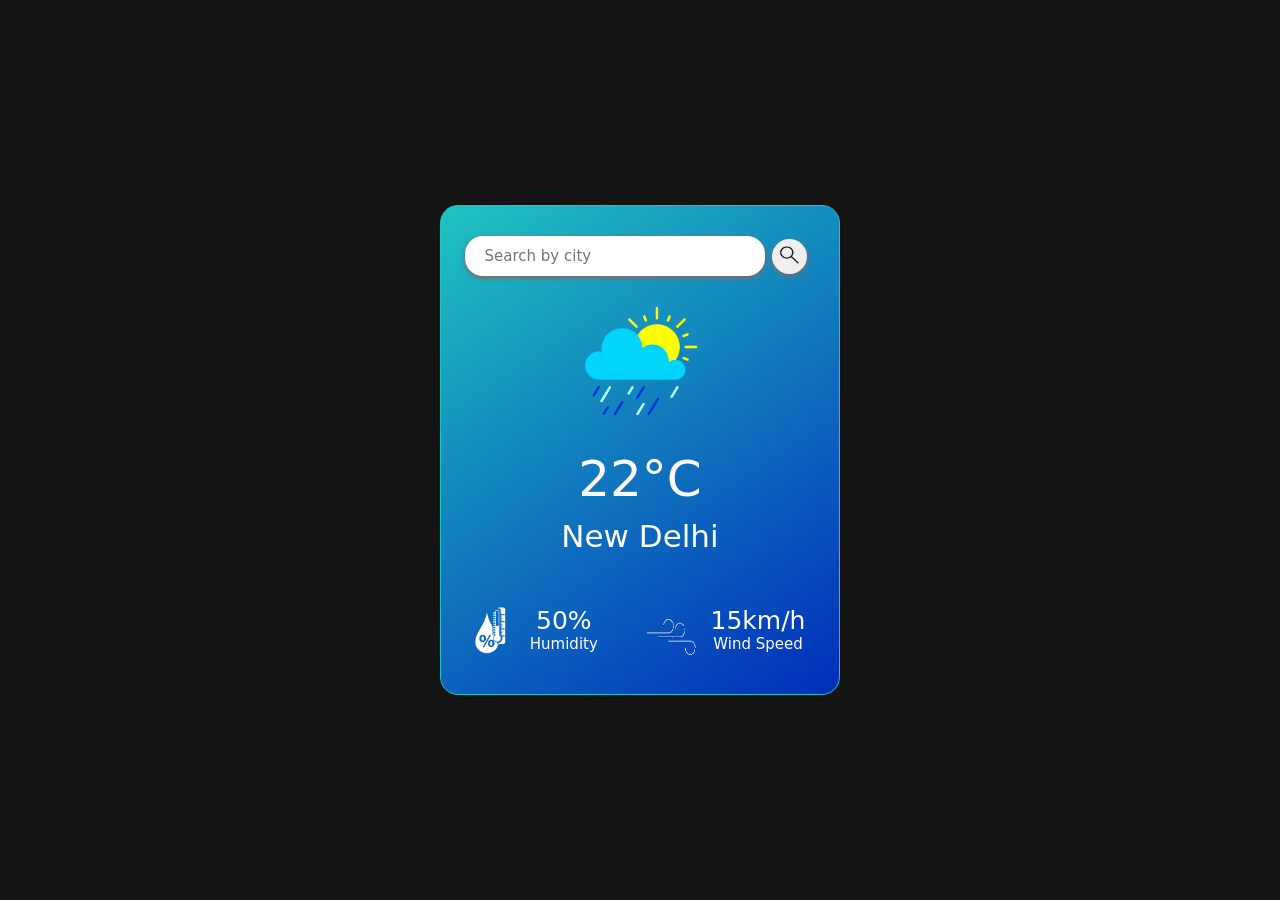
<file: index.html>
<!DOCTYPE html>
<html lang="en">
<head>
    <meta charset="UTF-8">
    <meta name="viewport" content="width=device-width, initial-scale=1.0">
    <title>Weather App</title>
    <link rel="stylesheet" href="style.css">
     <link rel="shortcut icon" href="drizzle.png" type="image/x-icon">
</head>
<body>
    <script src="script.js"></script>
    <main>
        <div id="card">
            <div id="search">
                <input type="text" name="city" id="search-city"  placeholder="Search by city">
                <button type="button" id="srcbtn"><img src="search-logo.png" alt="search-logo"></button>
            </div>
            <div id="weather">
                <img src="drizzle.png" alt="weather-icon" id="weather-icon">
                <h1 id="temp">22&deg;C</h1>
                <h2 id="city">New Delhi</h2>
                <h5 id="type"></h5>
                <div id="details">
                    <div id="col">
                        <img src="humid.png" alt="humidity">
                        <div id="humid-data">
                            <p id="humi">50%</p>
                            <p>Humidity</p>
                        </div>
                    </div>
                        <div id="col">
                            <img src="wind.png" alt="">
                            <div id="wind-data">
                                <p id="Speed">15km/h</p>
                                <p>Wind Speed</p>
                            </div>
                        </div>
                    </div>
                </div>
        </div>
    </main>
</body>

</html>
</file>
<file: style.css>
* {
    padding: 0;
    margin: 0;
    box-sizing: border-box;
    font-family: system-ui, -apple-system, BlinkMacSystemFont, 'Segoe UI', Roboto, Oxygen, Ubuntu, Cantarell, 'Open Sans', 'Helvetica Neue', sans-serif;
}
body, html {
    background-color: rgb(20, 20, 20);
    width: 100%;
    height: 100%;
}
main {
    width: inherit;
    height: inherit;
    display: flex;
    justify-content: center;
    align-items: center;
}
#card {
    background: linear-gradient(146deg, rgba(31,195,193,34) 0%, rgba(1,45,187,253) 100%);
    width: 400px;
    border: rgb(34,193,195) solid 0.3px;
    border-radius: 18px;
    padding: 5px;
}
#search {
    margin-top: 15px;
    margin-left: 15px;
    height: 60px;
    width: 90%;
    display: flex;
    justify-content: space-around;
    align-items: center;
}
input {
    height: 35px;
    width: 300px;
    border-radius: 18px;
    border: none;
    padding: 20px;
    font-size: 15px;
    box-shadow: 0px 2px 4px 0.6898px rgb(116, 111, 111);
}
#search img {
    width: 35px;
    height: 32px;
}
#search button {
    border: none;
    border-radius: 999px;
    box-shadow: 0px 2px 4px 0.6898px rgb(116, 111, 111);
    cursor: pointer;
}
#weather {
    width: 95%;
    margin-left: 2.5%;
    padding-left: 2%;
    padding-right: 2%;
    text-align: center;
}
#weather img {
    width: 150px;
    height: 150px;
    filter: contrast(200%);
    border-radius: 50%;
}
#temp {
    margin: 10px;
    color: white;
    font-size: 50px;
    font-weight: 500;
}
#city {
    margin: 10px;
    color: white;
    font-size: 31px;
    font-weight: 500;
}
#details {
    width: 110%;
    display: flex;
    justify-content: space-around;
    align-items: center;
    color: white;
    margin-top: 35px;
    margin-bottom: 20px;
    box-sizing: border-box;
    position: relative;
    right: 30px;
}
#details img {
    width: 80px;
    height: 80px;
    border-radius: 50%;
    filter: brightness(500);
    position: relative;
    top: 8px;
}
#col {
    display: flex;
    justify-content: center;
    align-items: center;
}
#humid-data, #wind-data {
    font-weight: 400;
    font-size: 15px;
}
#humi, #Speed {
    font-size: 25px;
}

@media (max-width: 608px) {
    #card {
        width: 90%;
    }
    input {
        width: 80%;
        font-size: 14px;
    }
    #weather img {
        width: 100px;
        height: 100px;
    }
    #temp {
        font-size: 40px;
    }
    #city {
        font-size: 24px;
    }
    #details img {
        width: 60px;
        height: 60px;
    }
    #humi, #Speed {
        font-size: 20px;
    }
}

@keyframes searchPulse {
    0% { transform: scale(1); }
    50% { transform: scale(1.05); }
    100% { transform: scale(1); }
  }
  
  .animate-search {
    animation: searchPulse 0.4s ease;
  }
</file>
